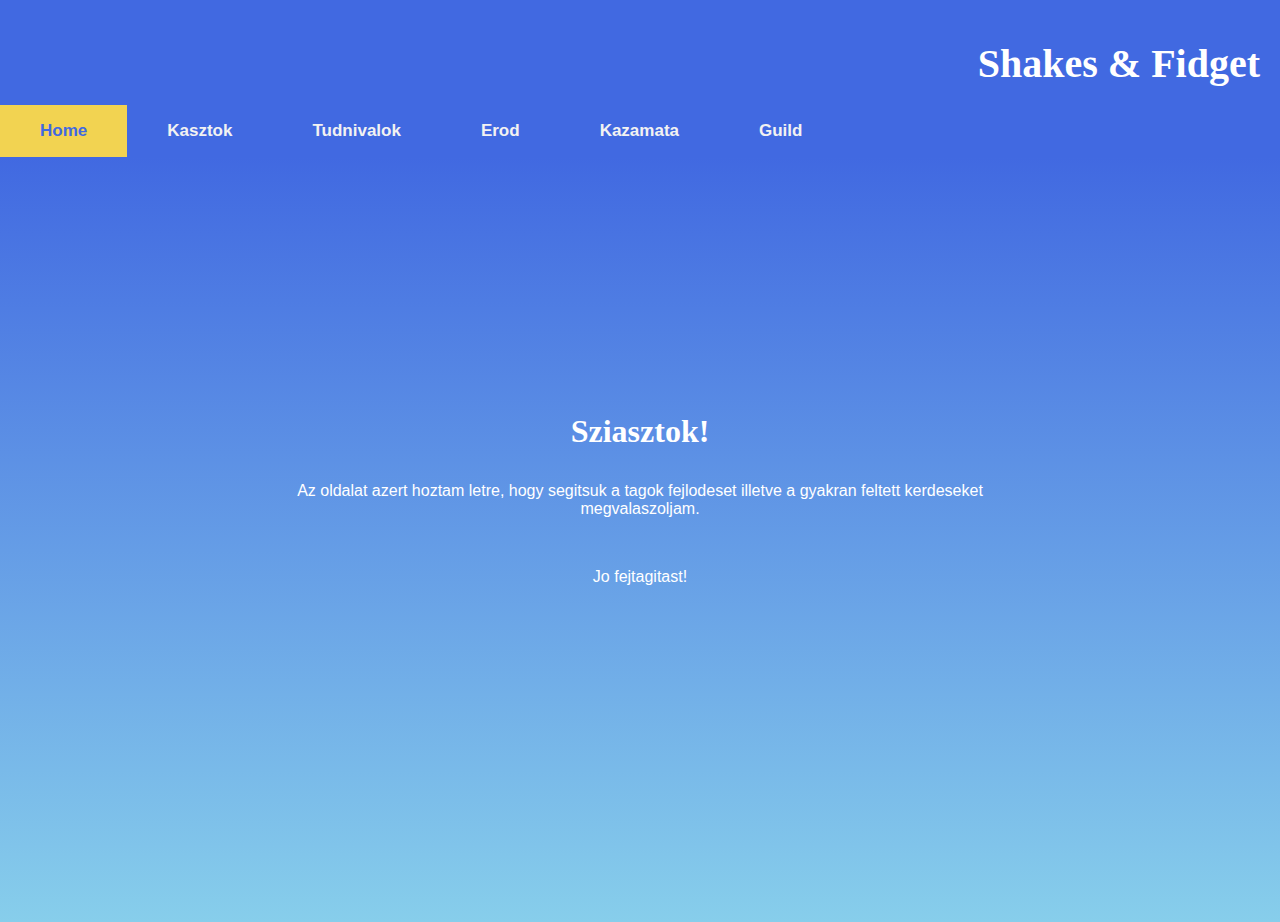
<file: index.html>
<!DOCTYPE html>
<html lang="en">
<head>
    <meta charset="UTF-8">
    <meta name="viewport" content="width=device-width, initial-scale=1.0">
    <title>Shakes & Fidget tippek</title>
    <link rel="stylesheet" href="https://cdnjs.cloudflare.com/ajax/libs/font-awesome/4.7.0/css/font-awesome.min.css">
    <link rel="stylesheet" href="style/style-header.css">
    <link rel="stylesheet" href="style/index.css">
</head>
<body>
  <header>
    <h1>Shakes & Fidget</h1><br>    
    <div class="topnav" id="myTopnav">
      <a href="index.html" class="active">Home</a>
      <a href="kasztok.html">Kasztok</a>
      <a href="tudnivalok.html">Tudnivalok</a>
      <a href="erod.html">Erod</a>
      <a href="kazamata.html">Kazamata</a>
      <a href="guild.html">Guild</a>
      <a href="javascript:void(0);" class="icon" onclick="myFunction()">
        <i class="fa fa-bars"></i>
      </a>
    </div>
  </header>
  <div class="container-1">
    
      <h3>Sziasztok!</h3>
      <p>Az oldalat azert hoztam letre, hogy segitsuk a tagok fejlodeset illetve a gyakran feltett kerdeseket megvalaszoljam.</p><br>
      <p>Jo fejtagitast!</p>
  </div>
</body>
<script src="app/menu.js"></script>
</html>
</file>
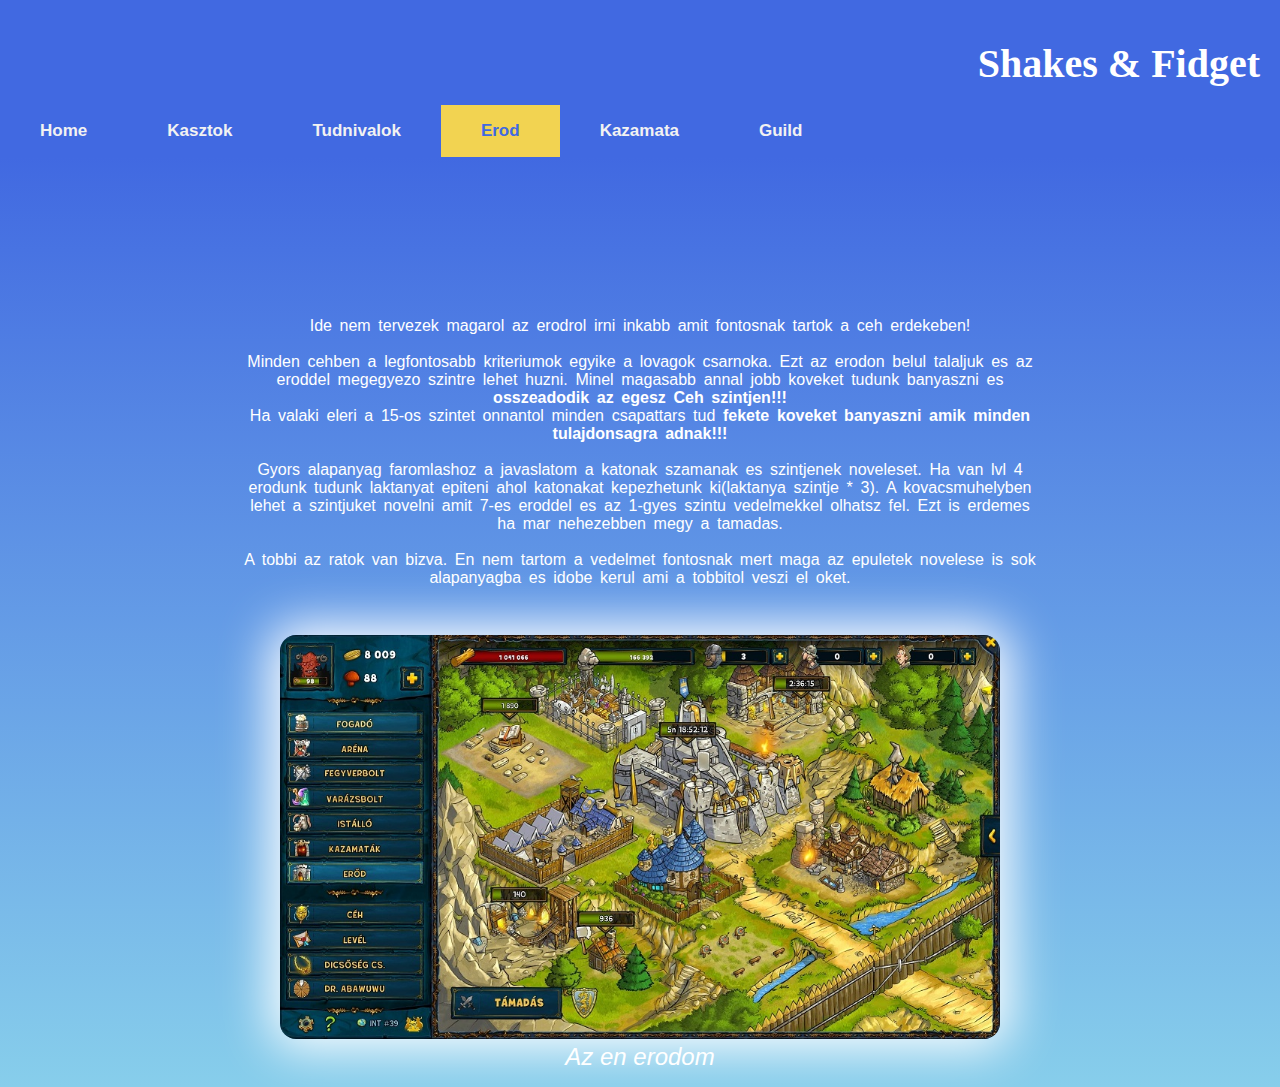
<file: erod.html>
<!DOCTYPE html>
<html lang="en">
<head>
    <meta charset="UTF-8">
    <meta name="viewport" content="width=device-width, initial-scale=1.0">
    <title>Shakes & Fidget tippek</title>
    <link rel="stylesheet" href="https://cdnjs.cloudflare.com/ajax/libs/font-awesome/4.7.0/css/font-awesome.min.css">
    <link rel="stylesheet" href="style/style-header.css">
    <link rel="stylesheet" href="style/erod.css">
</head>
<body>
  <header>
    <h1>Shakes & Fidget</h1><br>    
    <div class="topnav" id="myTopnav">
      <a href="index.html">Home</a>
      <a href="kasztok.html">Kasztok</a>
      <a href="tudnivalok.html">Tudnivalok</a>
      <a href="erod.html" class="active">Erod</a>
      <a href="kazamata.html">Kazamata</a>
      <a href="guild.html">Guild</a>
      <a href="javascript:void(0);" class="icon" onclick="myFunction()">
        <i class="fa fa-bars"></i>
      </a>
    </div>
  </header>
  <div class="container-1">
    <div>
    <p>
      Ide nem tervezek magarol az erodrol irni inkabb amit fontosnak tartok a ceh erdekeben!<br><br>
      Minden cehben a legfontosabb kriteriumok egyike a lovagok csarnoka. Ezt az erodon belul talaljuk es az eroddel megegyezo szintre lehet huzni. Minel magasabb annal jobb koveket tudunk banyaszni es <strong>osszeadodik az egesz Ceh szintjen!!!</strong><br>
      Ha valaki eleri a 15-os szintet onnantol minden csapattars tud <strong>fekete koveket banyaszni amik minden tulajdonsagra adnak!!!</strong><br><br>
      Gyors alapanyag faromlashoz a javaslatom a katonak szamanak es szintjenek noveleset. Ha van lvl 4 erodunk tudunk laktanyat epiteni ahol katonakat kepezhetunk ki(laktanya szintje * 3). A kovacsmuhelyben lehet a szintjuket novelni amit 7-es eroddel es az 1-gyes szintu vedelmekkel olhatsz fel. Ezt is erdemes ha mar nehezebben megy a tamadas.<br><br>
      A tobbi az ratok van bizva. En nem tartom a vedelmet fontosnak mert maga az epuletek novelese is sok alapanyagba es idobe kerul ami a tobbitol veszi el oket. 
    </p>
    </div>
    <div>
      <figure>
      <img src="images/erod.jpg" alt="">
      <figcaption>Az en erodom</figcaption>
    </figure>
    </div>
  </div>
</body>
<script src="app/menu.js"></script>
</html>
</file>
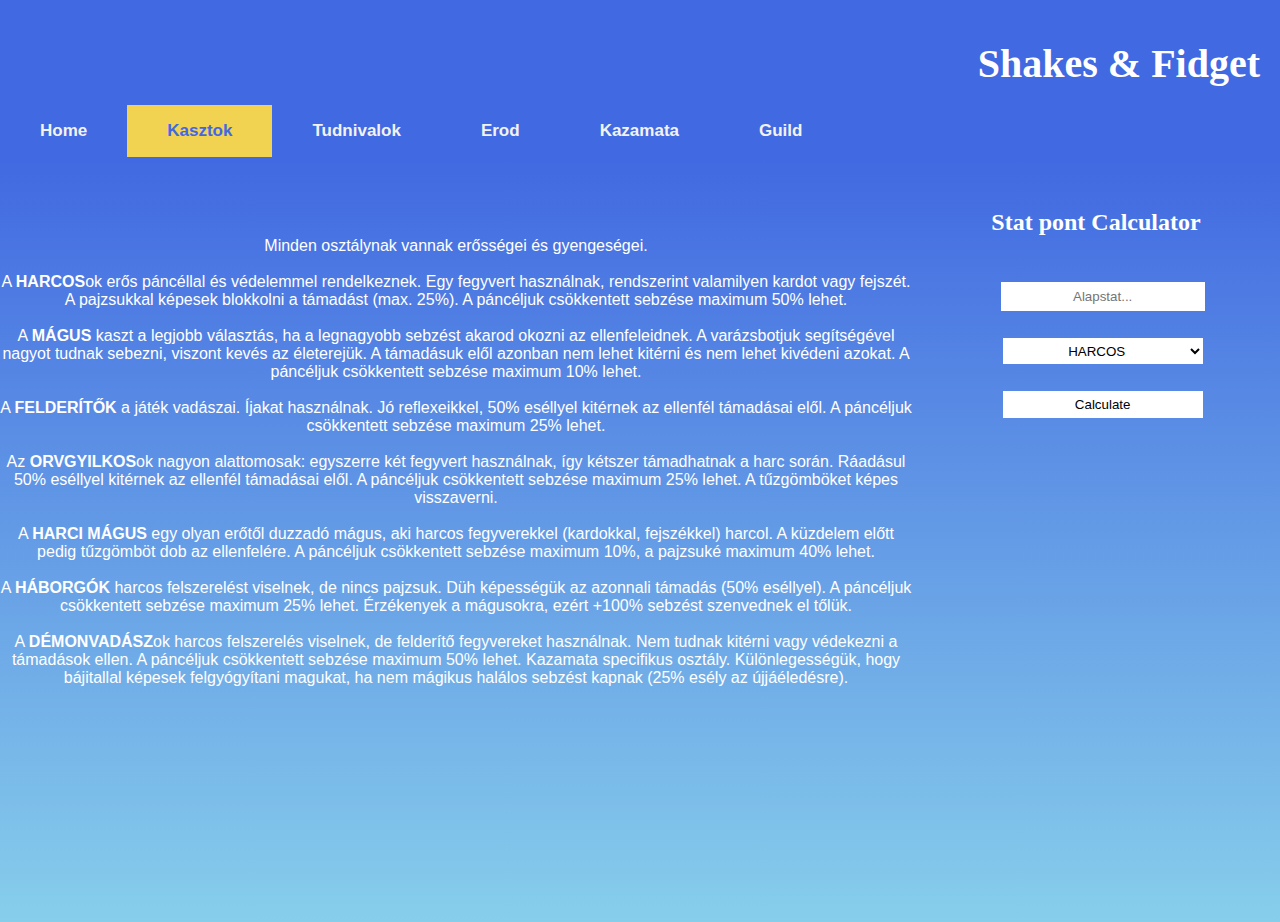
<file: kasztok.html>
<!DOCTYPE html>
<html lang="en">
<head>
    <meta charset="UTF-8">
    <meta name="viewport" content="width=device-width, initial-scale=1.0">
    <title>Shakes & Fidget tippek</title>
    <link rel="stylesheet" href="https://cdnjs.cloudflare.com/ajax/libs/font-awesome/4.7.0/css/font-awesome.min.css">
    <link rel="stylesheet" href="style/style-header.css">
    <link rel="stylesheet" href="style/kasztok.css">
</head>
<body>
  <header>
    <h1>Shakes & Fidget</h1><br>    
    <div class="topnav" id="myTopnav">
      <a href="index.html">Home</a>
      <a href="kasztok.html" class="active">Kasztok</a>
      <a href="tudnivalok.html">Tudnivalok</a>
      <a href="erod.html">Erod</a>
      <a href="kazamata.html">Kazamata</a>
      <a href="guild.html">Guild</a>
      <a href="javascript:void(0);" class="icon" onclick="myFunction()">
        <i class="fa fa-bars"></i>
      </a>
    </div>
  </header>
  <div class="container-1">
    <div class="div-p">  
      <p>
        Minden osztálynak vannak erősségei és gyengeségei.<br><br>
        A <strong>HARCOS</strong>ok erős páncéllal és védelemmel rendelkeznek. Egy fegyvert használnak, rendszerint valamilyen kardot vagy fejszét. A pajzsukkal képesek blokkolni a támadást (max. 25%). A páncéljuk csökkentett sebzése maximum 50% lehet.<br><br>
        A <strong>MÁGUS</strong> kaszt a legjobb választás, ha a legnagyobb sebzést akarod okozni az ellenfeleidnek. A varázsbotjuk segítségével nagyot tudnak sebezni, viszont kevés az életerejük. A támadásuk elől azonban nem lehet kitérni és nem lehet kivédeni azokat. A páncéljuk csökkentett sebzése maximum 10% lehet.<br><br>
        A <strong>FELDERÍTŐK</strong> a játék vadászai. Íjakat használnak. Jó reflexeikkel, 50% eséllyel kitérnek az ellenfél támadásai elől. A páncéljuk csökkentett sebzése maximum 25% lehet.<br><br>
        Az <strong>ORVGYILKOS</strong>ok nagyon alattomosak: egyszerre két fegyvert használnak, így kétszer támadhatnak a harc során. Ráadásul 50% eséllyel kitérnek az ellenfél támadásai elől. A páncéljuk csökkentett sebzése maximum 25% lehet. A tűzgömböket képes visszaverni.<br><br>
        A <strong>HARCI MÁGUS</strong> egy olyan erőtől duzzadó mágus, aki harcos fegyverekkel (kardokkal, fejszékkel) harcol. A küzdelem előtt pedig tűzgömböt dob az ellenfelére. A páncéljuk csökkentett sebzése maximum 10%, a pajzsuké maximum 40% lehet.<br><br>
        A <strong>HÁBORGÓK</strong> harcos felszerelést viselnek, de nincs pajzsuk. Düh képességük az azonnali támadás (50% eséllyel). A páncéljuk csökkentett sebzése maximum 25% lehet. Érzékenyek a mágusokra, ezért +100% sebzést szenvednek el tőlük.<br><br>
        A <strong>DÉMONVADÁSZ</strong>ok harcos felszerelés viselnek, de felderítő fegyvereket használnak. Nem tudnak kitérni vagy védekezni a támadások ellen. A páncéljuk csökkentett sebzése maximum 50% lehet. Kazamata specifikus osztály. Különlegességük, hogy bájitallal képesek felgyógyítani magukat, ha nem mágikus halálos sebzést kapnak (25% esély az újjáéledésre).<br><br>
        
      </p>
    </div>
    <div class="stat-calc">
          <h2>Stat pont Calculator</h2>
          <form class="input-form">
              <input type="text" class="input-primary-stat" placeholder="Alapstat...">
              <select>
                  <option value="harcos">HARCOS</option>
                  <option value="magus">MÁGUS</option>
                  <option value="felderito">FELDERÍTŐK</option>
                  <option value="orvgyilkos">ORVGYILKOS</option>
                  <option value="harcimagus">HARCI MÁGUS</option>
                  <option value="haborgo">HÁBORGÓK</option>
                  <option value="demonvadasz">DÉMONVADÁSZ</option>
              </select>
              <input type="submit" class="submitBtn" value="Calculate">
              <div class="stat-result"></div>
          </form>
    </div>

  </div>
</body>
<script src="app/stat.js"></script>
<script src="app/menu.js"></script>
</html>
</file>
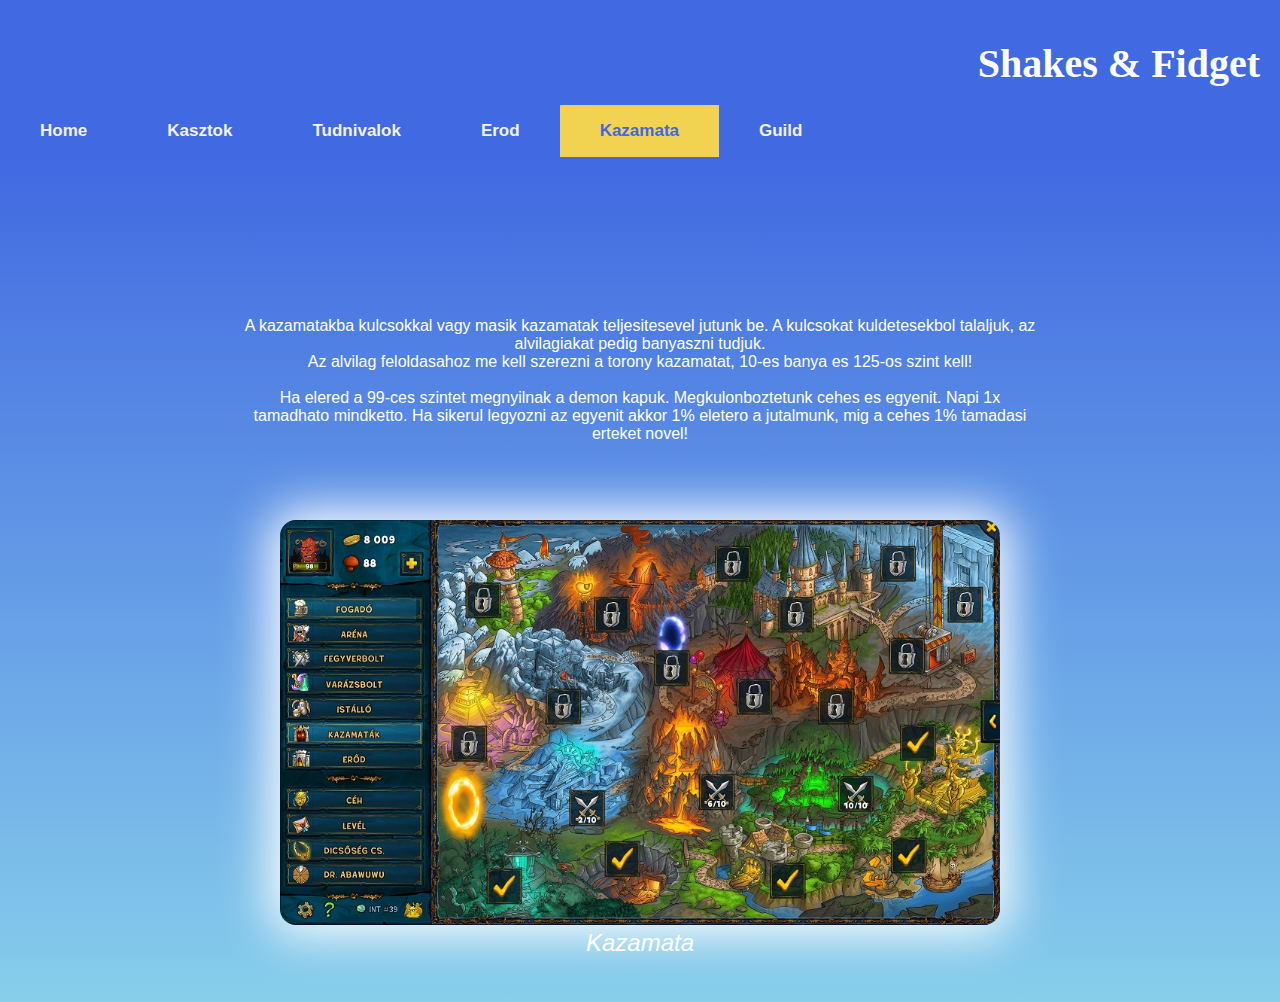
<file: kazamata.html>
<!DOCTYPE html>
<html lang="en">
<head>
    <meta charset="UTF-8">
    <meta name="viewport" content="width=device-width, initial-scale=1.0">
    <title>Shakes & Fidget tippek</title>
    <link rel="stylesheet" href="https://cdnjs.cloudflare.com/ajax/libs/font-awesome/4.7.0/css/font-awesome.min.css">
    <link rel="stylesheet" href="style/style-header.css">
    <link rel="stylesheet" href="style/kazamata.css">
</head>
<body>
  <header>
    <h1>Shakes & Fidget</h1><br>    
    <div class="topnav" id="myTopnav">
      <a href="index.html">Home</a>
      <a href="kasztok.html">Kasztok</a>
      <a href="tudnivalok.html">Tudnivalok</a>
      <a href="erod.html">Erod</a>
      <a href="kazamata.html" class="active">Kazamata</a>
      <a href="guild.html">Guild</a>
      <a href="javascript:void(0);" class="icon" onclick="myFunction()">
        <i class="fa fa-bars"></i>
      </a>
    </div>
  </header>
  <div class="container-1">
    <div>
      <p>
        A kazamatakba kulcsokkal vagy masik kazamatak teljesitesevel jutunk be. A kulcsokat kuldetesekbol talaljuk, az alvilagiakat pedig banyaszni tudjuk.<br>
        Az alvilag feloldasahoz me kell szerezni a torony kazamatat, 10-es banya es 125-os szint kell!<br><br>
        Ha elered a 99-ces szintet megnyilnak a demon kapuk. Megkulonboztetunk cehes es egyenit. Napi 1x tamadhato mindketto. Ha sikerul legyozni az egyenit akkor 1% eletero a jutalmunk, mig a cehes 1% tamadasi erteket novel!
      
      </p>
    </div>
    <div>
      <figure>
        <img src="images/kazamata.jpg" alt="kazamata">
        <figcaption>Kazamata</figcaption>
      </figure>
    </div>  
  </div>
</body>
<script src="app/menu.js"></script>
</html>
</file>
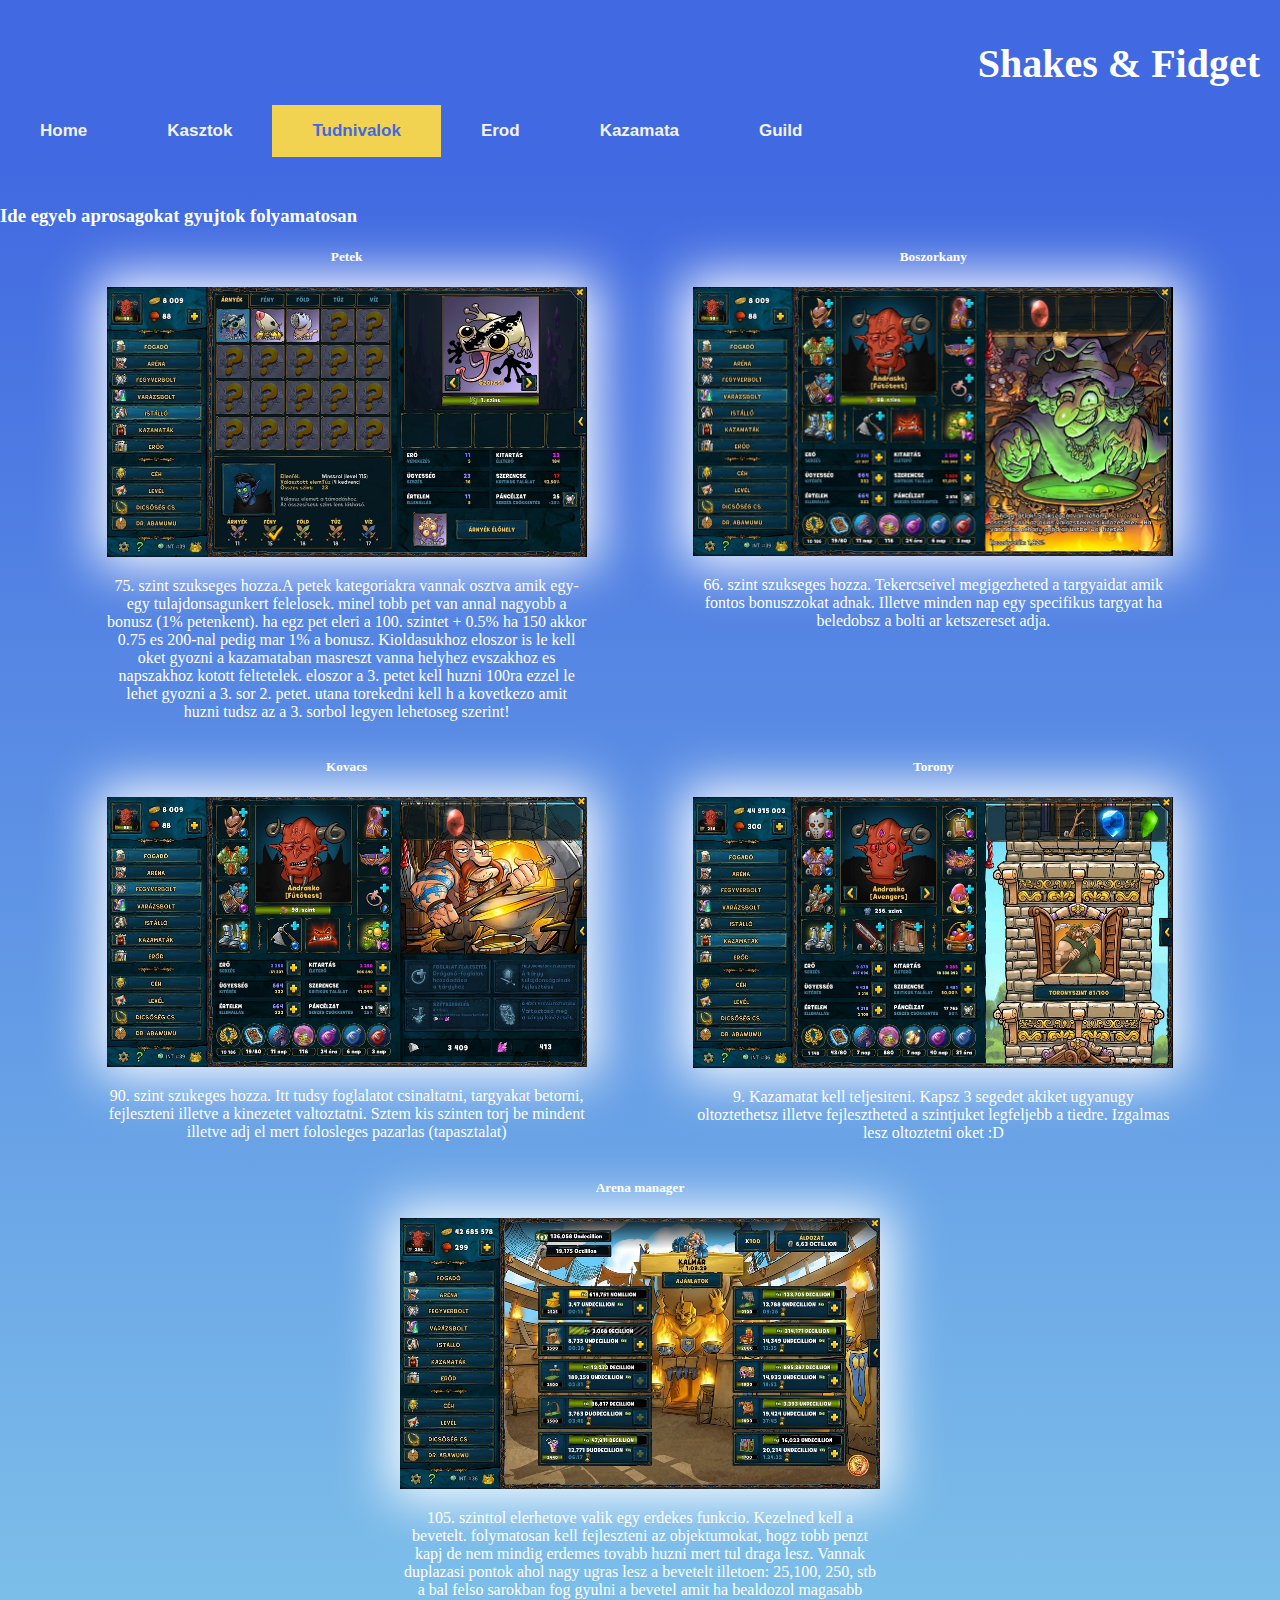
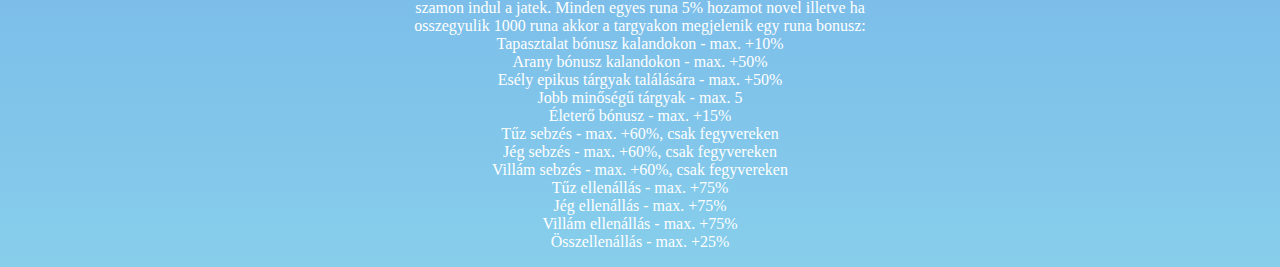
<file: tudnivalok.html>
<!DOCTYPE html>
<html lang="en">
<head>
    <meta charset="UTF-8">
    <meta name="viewport" content="width=device-width, initial-scale=1.0">
    <title>Shakes & Fidget tippek</title>
    <link rel="stylesheet" href="https://cdnjs.cloudflare.com/ajax/libs/font-awesome/4.7.0/css/font-awesome.min.css">
    <link rel="stylesheet" href="style/style-header.css">
    <link rel="stylesheet" href="style/tudnivalok.css">
</head>
<body>
  <header>
    <h1>Shakes & Fidget</h1><br>    
    <div class="topnav" id="myTopnav">
      <a href="index.html">Home</a>
      <a href="kasztok.html">Kasztok</a>
      <a href="tudnivalok.html" class="active">Tudnivalok</a>
      <a href="erod.html">Erod</a>
      <a href="kazamata.html">Kazamata</a>
      <a href="guild.html">Guild</a>
      <a href="javascript:void(0);" class="icon" onclick="myFunction()">
        <i class="fa fa-bars"></i>
      </a>
    </div>
  </header>
  <div class="container-1">
    <h3>Ide egyeb aprosagokat gyujtok folyamatosan</h3>
    <div class="flex-box">
      
        <div class="flex-article">
          
          <h5>Petek</h5>
          <img src="images/pet.jpg">
          <p>
          75. szint szukseges hozza.A petek kategoriakra vannak osztva amik egy-egy tulajdonsagunkert felelosek. minel tobb pet van annal nagyobb a bonusz (1% petenkent). ha egz pet eleri a 100. szintet + 0.5% ha 150 akkor 0.75 es 200-nal pedig mar 1% a bonusz. Kioldasukhoz eloszor is le kell oket gyozni a kazamataban masreszt vanna helyhez evszakhoz es napszakhoz kotott feltetelek.
          eloszor a 3. petet kell huzni 100ra ezzel le lehet gyozni a 3. sor 2. petet. utana torekedni kell h a kovetkezo amit huzni tudsz az a 3. sorbol legyen lehetoseg szerint!
          </p>
        </div>
        <div class="flex-article">
          <h5>Boszorkany</h5>
          <img src="images/boszi.jpg" alt="boszorkany">
          <p>
          66. szint szukseges hozza. Tekercseivel megigezheted a targyaidat amik fontos bonuszzokat adnak. Illetve minden nap egy specifikus targyat ha beledobsz a bolti ar ketszereset adja.
          </p>
        </div>
          <div class="flex-article">
          <h5>Kovacs</h5>
          <img src="images/kovacs.jpg" alt="kovacs">
          <P>
          90. szint szukeges hozza. Itt tudsy foglalatot csinaltatni, targyakat betorni, fejleszteni illetve a kinezetet valtoztatni. Sztem kis szinten torj be mindent illetve adj el mert folosleges pazarlas (tapasztalat)
          </p>
        </div>
          <div class="flex-article">
          <h5>Torony</h5>
          <img src="images/torony.jpg" alt="">
          <p>
          9. Kazamatat kell teljesiteni. Kapsz 3 segedet akiket ugyanugy oltoztethetsz illetve fejlesztheted a szintjuket legfeljebb a tiedre. Izgalmas lesz oltoztetni oket :D
          </p>
        </div>
          <div class="flex-article">
          <h5>Arena manager</h5>
          <img src="images/arena.jpg" alt="arena">
          <p>
          105. szinttol elerhetove valik egy erdekes funkcio. Kezelned kell a bevetelt. folymatosan kell fejleszteni az objektumokat, hogz tobb penzt kapj de nem mindig erdemes tovabb huzni mert tul draga lesz. Vannak duplazasi pontok ahol nagy ugras lesz a bevetelt illetoen: 25,100, 250, stb
          a bal felso sarokban fog  gyulni a bevetel amit ha bealdozol magasabb szamon indul a jatek. Minden egyes runa 5% hozamot novel illetve ha osszegyulik 1000 runa akkor a targyakon megjelenik egy runa bonusz:<br>
          Tapasztalat bónusz kalandokon - max. +10%<br>
          Arany bónusz kalandokon - max. +50%<br>
          Esély epikus tárgyak találására - max. +50%<br>
          Jobb minőségű tárgyak - max. 5<br>
          Életerő bónusz - max. +15%<br>
          Tűz sebzés - max. +60%, csak fegyvereken<br>
          Jég sebzés - max. +60%, csak fegyvereken<br>
          Villám sebzés - max. +60%, csak fegyvereken<br>
          Tűz ellenállás - max. +75%<br>
          Jég ellenállás - max. +75%<br>
          Villám ellenállás - max. +75%<br>
          Összellenállás - max. +25%
          </p>
        </div>
    </div>
  </div>
</body>
<script src="app/menu.js"></script>
</html>
</file>
<file: style/style-header.css>
body{
    margin: 0;
}
header{
    margin: 0;
    background-color: royalblue;
    min-height: 9.7em;
    width: 100%;

}
header h1{
    margin: 0em;
    padding-top: 1em;
    text-align: right;
    color: white;
    font-size: 2.5em;
    margin-right: 0.5em;
}
.topnav {
    overflow: hidden;
    opacity: 100%;
  }
  
  .topnav a {
    float: left;
    display: block;
    color: #f2f2f2;
    text-align: center;
    padding: 1rem 2.5rem;
    text-decoration: none;
    font-size: 17px;
    font-weight: 600;
    font-family: Arial, Helvetica, sans-serif;
  }
  
  .topnav a:hover {
    background-color: #f2d351;
    color: black;
  }
  
  .topnav a.active {
    background-color: #f2d351;
    color: royalblue;
  }
  
  .topnav .icon {
    display: none;
  }
.container-1{
    background-image: linear-gradient(royalblue, skyblue);
    min-height: 85vh;
}
img{
    box-shadow: 0px 0px 50px 10px rgba(255,255,255,1);
}


    @media screen and (max-width: 650px) {
        .topnav a:not(:first-child) {display: none;}
        .topnav a.icon {
          float: right;
          display: block;
        }
      }
      
      @media screen and (max-width: 650px) {
        .topnav.responsive {position: relative;}
        .topnav.responsive .icon {
          position: absolute;
          right: 0;
          top: 0;
        }
        .topnav.responsive a {
          float: none;
          display: block;
          text-align: left;
        }
        img{
            width: 20rem;
        }
      }
</file>
<file: style/index.css>
body{
    text-align: center;
}
h3, p{
    width:75%;
    max-width: 50em;
}
h3 {
    margin:0 auto;
    padding-top: 8em;
    font-size: 2em;
    color: white;
}
p{
    color: white;
    font-family: Arial, Helvetica, sans-serif;
    margin: 0 auto;
    padding-top: 2em;
}
@media  screen and (max-width:650px){
      h3{
          padding-top: 1em;
      }
}
</file>
<file: style/erod.css>
p{
    margin: 0 auto;
    
    text-align: center;
    word-spacing: 0.2rem;
    max-width: 50rem;
    color: white;
    font-family: Arial, Helvetica, sans-serif;
    padding-bottom: 2rem;
    padding-top: 5rem;
  }
  .container-1{
    padding-top: 5rem;
    display: flex;
    flex-wrap: wrap;
    justify-content: space-around;

  }
  .container > div{
    width: 50%;
  }
  img{
    width: 45rem;
    border-radius: 1rem;
  }
  figcaption{
    color: white;
    font-style: italic;
    text-align: center;
    font-family: Arial, Helvetica, sans-serif;
    font-size: 1.5rem;
  }
  @media  screen and (max-width:650px){
      img{
          width: 18rem;
      }
      p{
          padding-top: 2rem;
          max-width: 18rem;
      }
      .container > div{
        width: 100%;
      }
     .container-1{
         padding-top: 0.5rem;
     }
  }
</file>
<file: style/kasztok.css>
.container-1{
    display:flex;
    justify-content: center;

}
.div-p{
    width: 75%;
}
p{
    margin:0;
    padding-top:5em;
    color: white;
    font-family: Arial, Helvetica, sans-serif;
    text-align: center;
}
.stat-calc{
    color: white;
    padding: 2rem;
    text-align: center;
    width: 25%;
    

}

.input-primary-stat, .submitBtn, select{
    border-style: none;
    height: 2em;
    margin-left: 1em;
    width: 10em;
    background-color: white;
    text-align: center;
    
}


.stat-calc p{
    padding: 1em;
    font-size: 1.5em;
}

@media  screen and (max-width:1440px){
    .input-primary-stat, .submitBtn, select{ 
        width: 15em;
        margin-top: 2em;
    }
    .stat-calc p{
        padding: 1em;
        font-size: 1.2em;
    }
}
@media  screen and (max-width:650px){
    .container-1{
        display: block;
        text-align: center;
        padding-bottom: 2rem;
        
    }
    .div-p{
        width: 100%;
        text-align: center;
    }
    p{
        width: 20rem;
        margin: 0 auto;
    }
    .input-primary-stat, .submitBtn, select{ 
        width: 20em;
        margin-top: 2em;
        margin-left: 0;
    }
    
    .stat-calc p{
        padding-top: 1em;
        font-size: 1.2em;
    }
    .stat-calc{
        width: 100%;
        text-align: center;
        padding: 0;
    }
}
</file>
<file: style/kazamata.css>
p{
    margin: 0 auto;
    
    text-align: center;
    max-width: 50rem;
    color: white;
    font-family: Arial, Helvetica, sans-serif;
    padding-bottom: 2rem;
    padding-top: 5rem;
  }
  .container-1{
    padding-top: 5rem;
    display: flex;
    flex-wrap: wrap;
    justify-content: space-around;

  }
  .container > div{
    width: 50%;
  }
  img{
    width: 45rem;
    border-radius: 1rem;
  }
  figcaption{
    color: white;
    font-style: italic;
    text-align: center;
    font-family: Arial, Helvetica, sans-serif;
    font-size: 1.5rem;
  }
  @media  screen and (max-width:650px){
    img{
        width: 18rem;
    }
    p{  
        padding-top: 1rem;
        max-width: 18rem;
    }
    .container > div{
      width: 100%;
    }
   .container-1{
       padding-top: 0.5rem;
       align-content: start;
       
   }
  }
</file>
<file: style/tudnivalok.css>
.container-1 {
    width: 100%;    
    color: white;
}
.flex-article{

    max-width: 30rem;
}
.flex-box{
    margin: 0 auto;
    display: flex;
    flex-wrap: wrap;
    justify-items: start;
    justify-content: space-evenly;
    max-width: 100em;
    text-align: center;

}
h3{
    margin: 0;
    padding-top: 3rem;
}
img{
    max-width: 30rem;
}

@media  screen and (max-width:650px){
    h3{
        text-align: center;
    }
    p{
        width: 18rem;
    }
    img{
        width: 18rem;
    }
}
</file>
